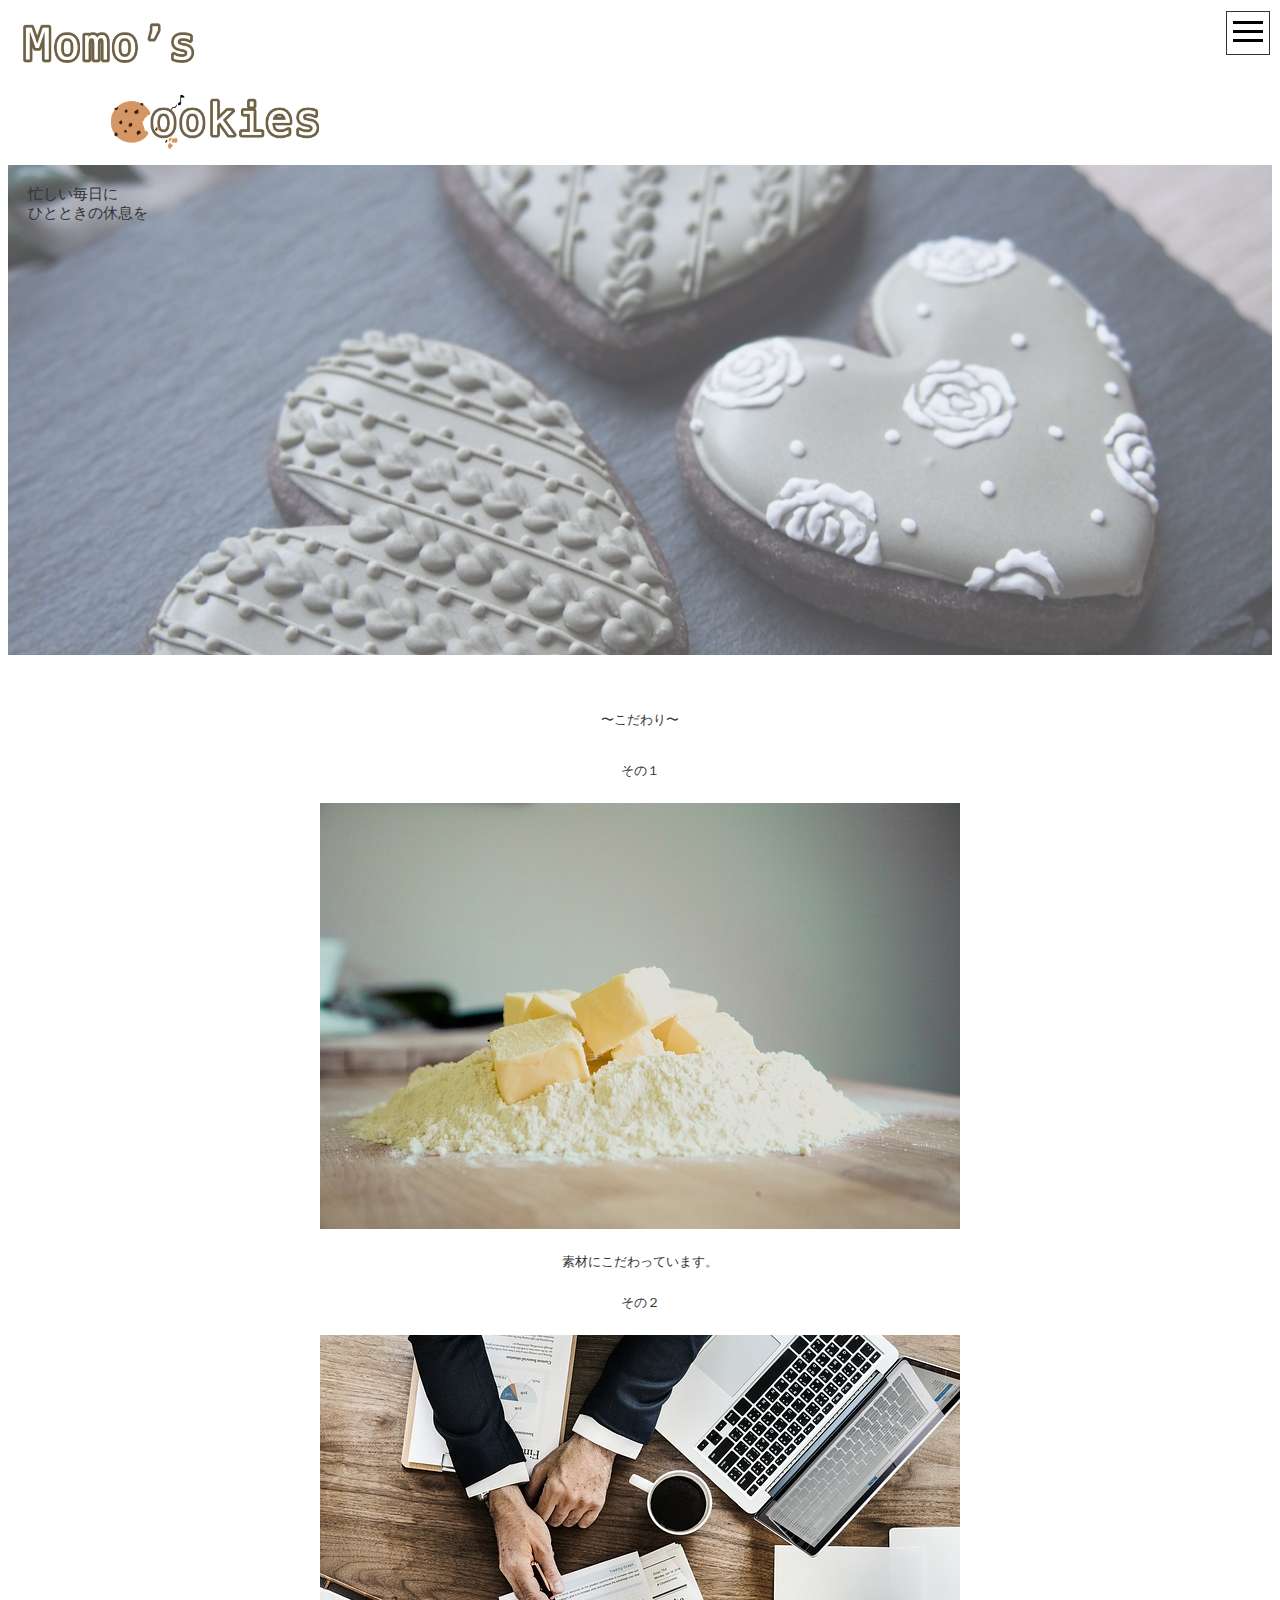
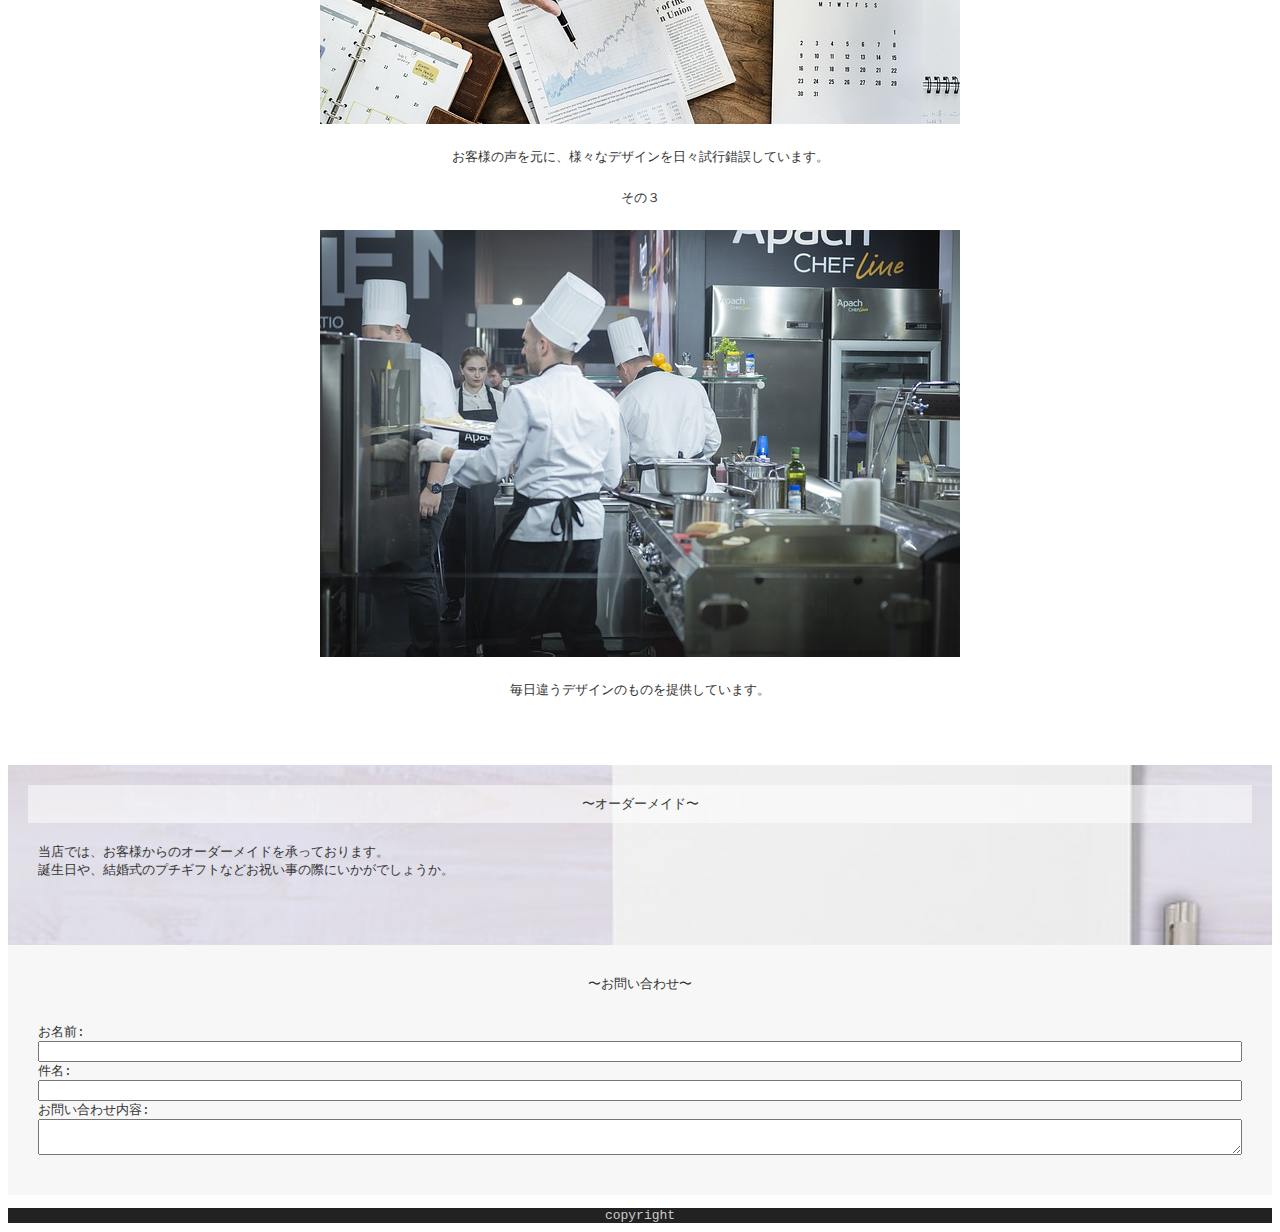
<file: portfolio/sweetssample/index.html>
<!DOCTYPE html>
<html lang="en" dir="ltr">
  <head>
    <meta charset="utf-8">
    <link rel="stylesheet" href="style.css">
    <meta name="viewport" content="width=device-width,initial-scale=1.0,minimum-scale=1.0,user-scable=no　shrink-to-fit=no">
    <link rel="stylesheet" type="text/css" href="http://yui.yahooapis.com/3.18.1/build/cssreset/cssreset-min.css">
    <script src="https://ajax.googleapis.com/ajax/libs/jquery/3.2.1/jquery.min.js"></script>
    <script src="pagetop.js" charset="utf-8"></script>
    <script src="barger.js" charset="utf-8"></script>
    <script src="jquery.bgswitcher.js" charset="utf-8"></script>
    <script src="background.js" charset="utf-8"></script>

    <!--<script src="background.js" charset="utf-8"></script>-->
    <title>Momo's Cookies</title>
  </head>
  <body>
    <!--ヘッダー-->
    <header>
      <div class="container header">
        <!--ロゴ-->
        <div class="logo is-desktop-none">
          <img src="img/logomobile.PNG" alt="">
        </div>
        <div class="logo is-mobile-none">
          <img src="img/logodesktop.PNG" alt="">
        </div>
        <!--メニュー-->
        <!--スマホメニュー-->
        <div class="section is-desktop-none">
          <nav class="NavMenu txts">
           <ul class="NavContent">
            <li><a href="#kodawari">こだわり</a></li>
            <li><a href="#ordermade">オーダーメイド</a></li>
            <li><a href="#contact">お問い合わせ</a></li>
            <li><a href="#">SNS</a></li><!--普通のリンクじゃない-->
           </ul>
          </nav>
          <!--バーガーボタン-->
          <div class="Toggle">
           <span></span>
           <span></span>
           <span></span>
          </div>
        </div>

        <!--デスクトップメニュー-->
        <div class="section is-mobile-none menu">
          <div class="section">
            こだわり
          </div>
          <div class="section">
            オーダーメイド
          </div>
          <div class="section">
            お問い合わせ
          </div>
          <div class="section">
            SNS
          </div>
        </div>
        <div class="bg-black">
          <!--メニュー開いた時後ろを暗くする-->
        </div>
      </div>
    </header>

    <!--メイン-->
    <div class="wrap">

      <div class="container hero">
        <div class="bg-white">
          <div class="hero-content txts txt-brown">
            忙しい毎日に <br>
            ひとときの休息を
          </div>
        </div>
      </div>

      <!--こだわり-->
      <a name="kodawari"></a>
      <div class="container">

        <div class="section txt-center">
          〜こだわり〜
        </div>

        <div class="section txt-center">
          <div class="contents">
            <p>その１</p>
            <div class="content">
              <img src="img/kodawari1.jpg" alt="">
            </div>
            <div class="content">
              素材にこだわっています。
            </div>
          </div>
          <div class="contents">
            <p>その２</p>
            <div class="content">
              <img src="img/kodawari2.jpg" alt="">
            </div>
            <div class="content">
              お客様の声を元に、様々なデザインを日々試行錯誤しています。
            </div>
          </div>
          <div class="contents">
            <p>その３</p>
            <div class="content">
              <img src="img/kodawari3.jpg" alt="">
            </div>
            <div class="content">
              毎日違うデザインのものを提供しています。
            </div>
          </div>
        </div>

      </div>

      <!--オーダーメイド-->
      <a name="ordermade"></a>
      <div class="container ordermade">
        <div class="section txt-center ordermade">
          〜オーダーメイド〜
        </div>
        <div class="section">
          <div class="content">
            当店では、お客様からのオーダーメイドを承っております。 <br>
            誕生日や、結婚式のプチギフトなどお祝い事の際にいかがでしょうか。
          </div>
        </div>
        <a name="contact"></a>
      </div>

      <!--お問い合わせ-->

      <div class="container contact">
        <div class="section txt-center">
          〜お問い合わせ〜
        </div>
        <div class="section contact">
          <form action="#" method="post" class="content contact">
            <label for="name">お名前:</label>  <input id="name"type="text" name="name">
            <label for="name">件名:</label>  <input id="name"type="text" name="name">
            <label for="name">お問い合わせ内容:</label>  <textarea id="name"type="comment" name="name"></textarea>
          </form>
        </div>
      </div>

    </div>

    <footer>
      <p class="txt-center">copyright</p>
    </footer>

  </body>
</html>
</file>
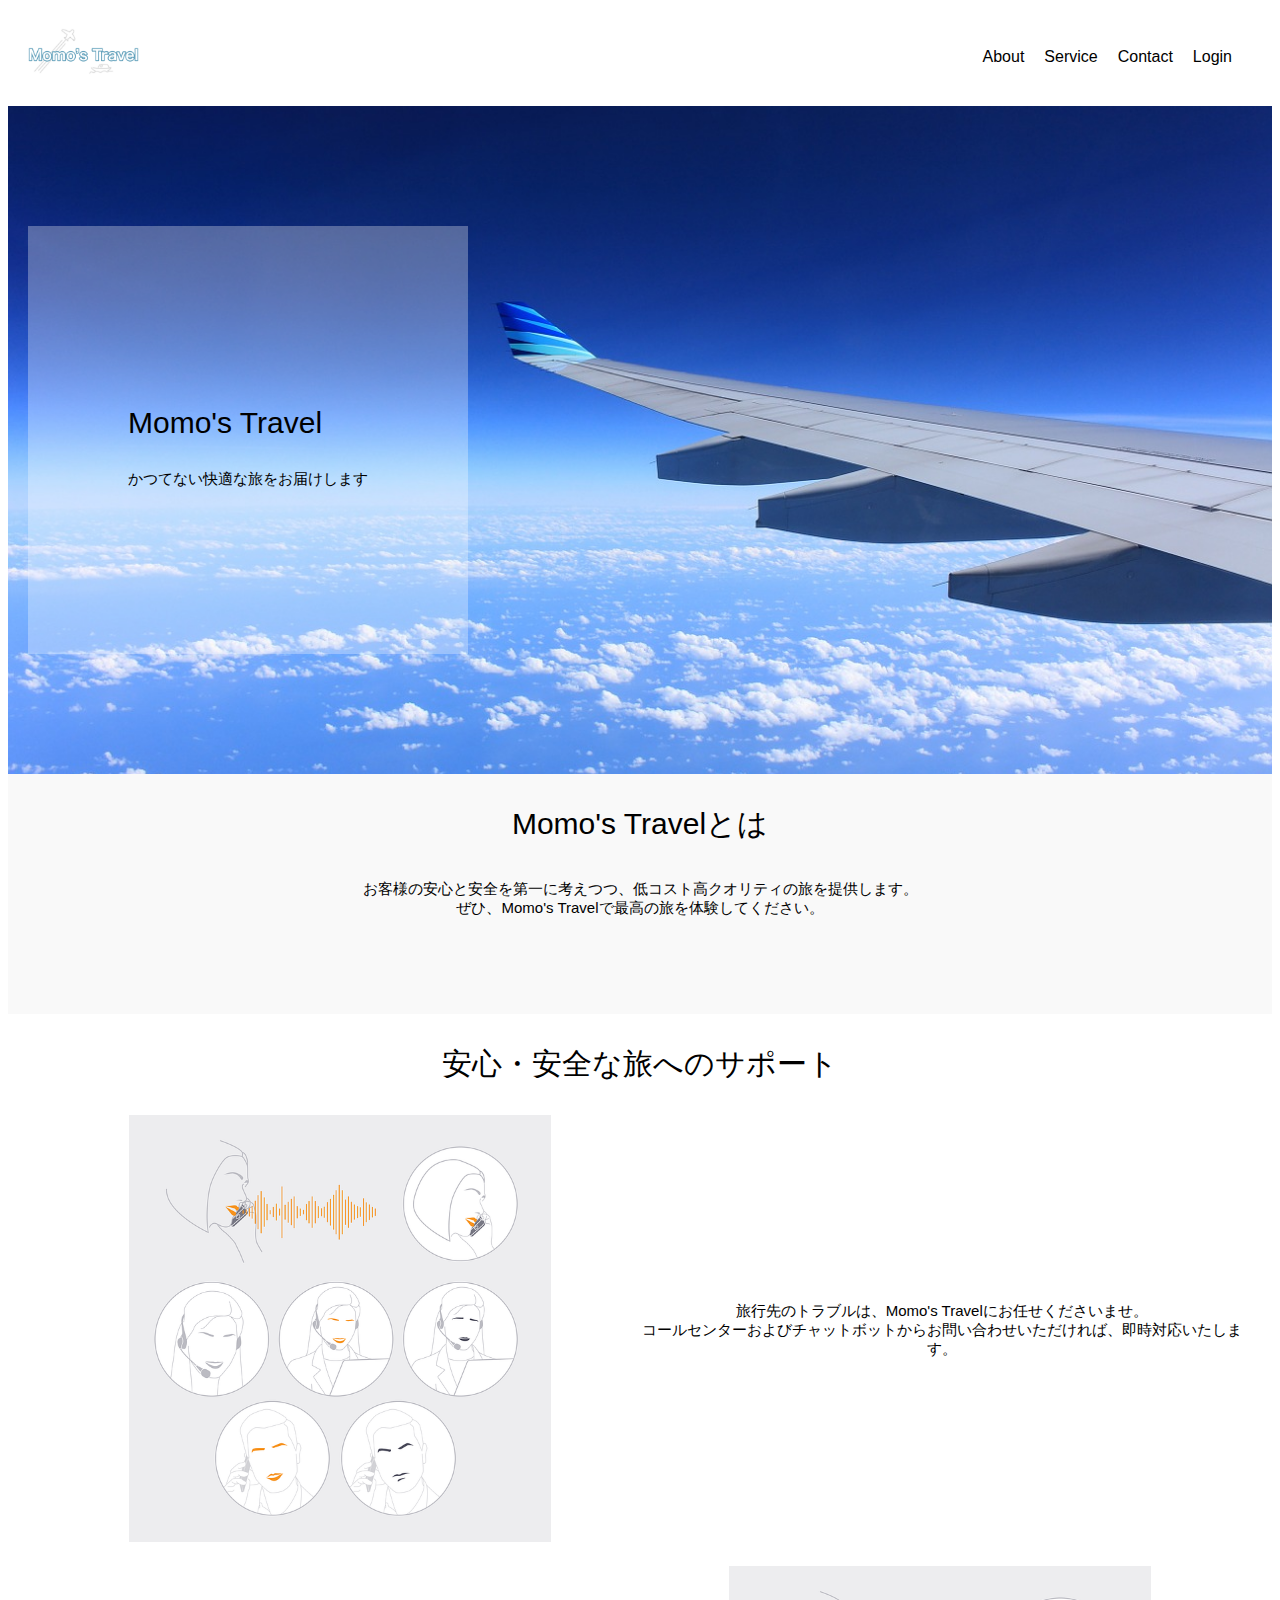
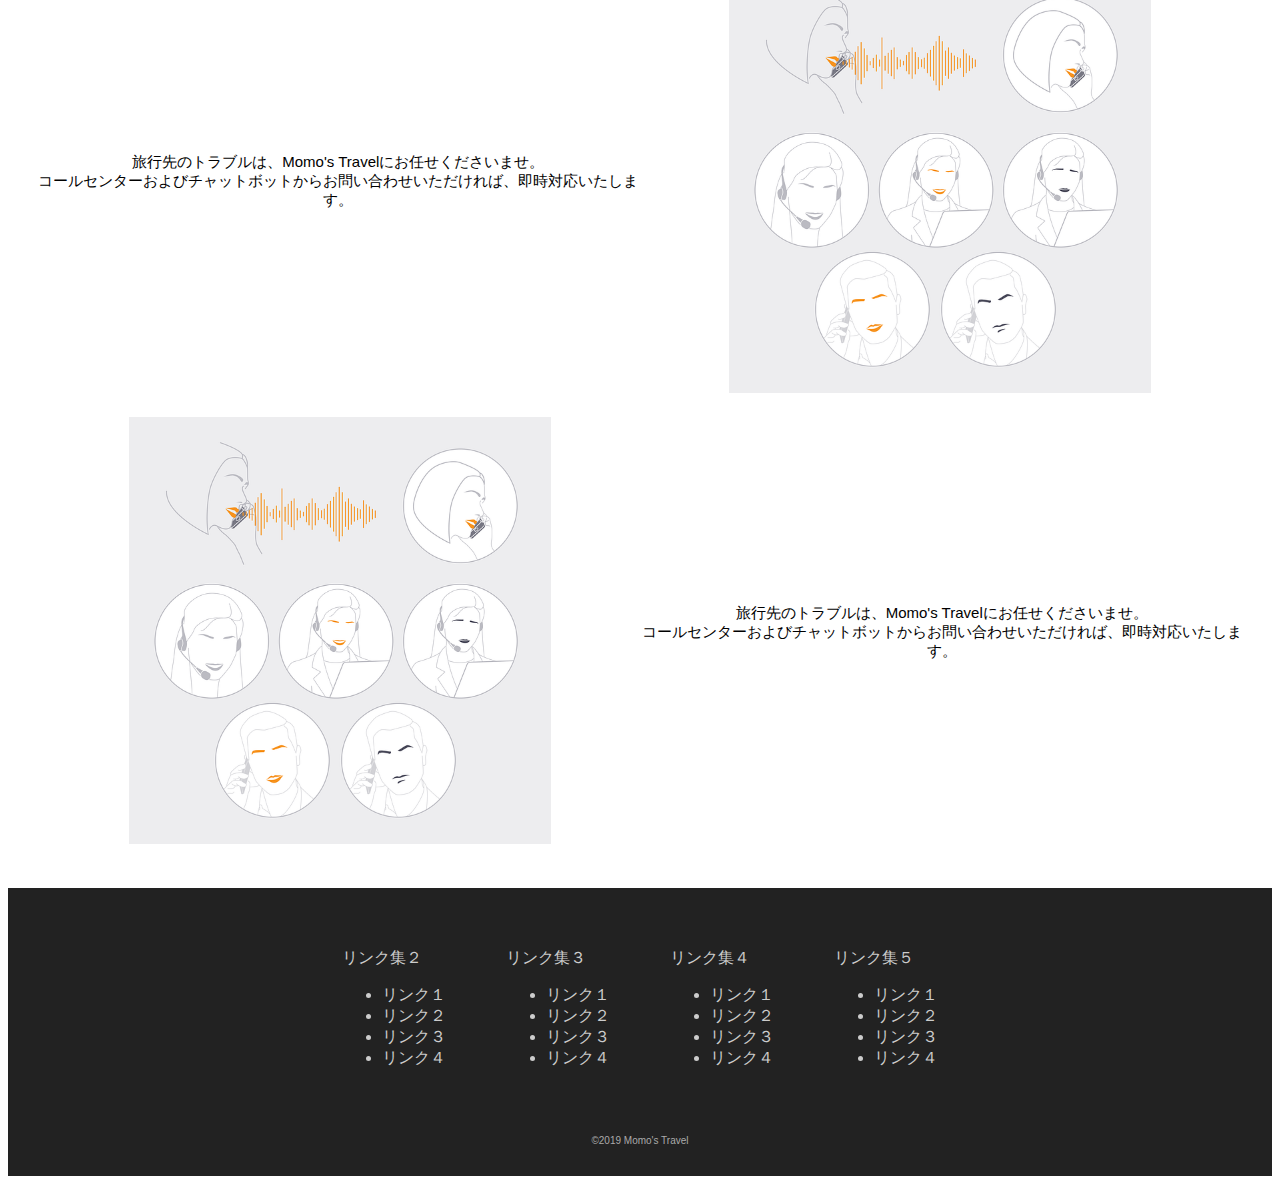
<file: portfolio/travelsample/index.html>
<!DOCTYPE html>
<html lang="en" dir="ltr">
  <head>
    <meta charset="utf-8">
    <link rel="stylesheet" href="style.css">
    <meta name="viewport" content="width=device-width,initial-scale=1.0,minimum-scale=1.0,user-scable=no　shrink-to-fit=no">
    <link rel="stylesheet" type="text/css" href="http://yui.yahooapis.com/3.18.1/build/cssreset/cssreset-min.css">
    <script src="https://ajax.googleapis.com/ajax/libs/jquery/3.2.1/jquery.min.js"></script>
    <script src="pagetop.js" charset="utf-8"></script>
    <script src="barger.js" charset="utf-8"></script>
    <title>Momo's Travel</title>
  </head>
  <body>
    <!--ヘッダー-->
    <header>
      <div class="container header">
        <!--ロゴ-->
        <div class="logo is-desktop-none">
          <img src="img/logomobile.PNG" alt="">
        </div>

        <div class="logo is-mobile-none">
          <img src="img/logodesktop.PNG" alt="">
        </div>
        <!--メニュー-->
        <div class="section is-desktop-none">
          <nav class="NavMenu txts">
           <ul class="NavContent">
            <li><a href="#">About</a></li>
            <li><a href="#">Service</a></li>
            <li><a href="#">Contact</a></li>
            <li><a href="#">Login</a></li>
           </ul>
          </nav>
          <!--バーガーボタン-->
          <div class="Toggle">
           <span></span>
           <span></span>
           <span></span>
          </div>
        </div>

        <div class="section is-mobile-none menu">
          <div class="section">
            About
          </div>
          <div class="section">
            Service
          </div>
          <div class="section">
            Contact
          </div>
          <div class="section">
            Login
          </div>
        </div>
        <div class="bg-black">
          <!--メニュー開いた時後ろを暗くする-->
        </div>
      </div>
    </header>

    <!--全体コンテンツ-->
    <div class="wrap">
      <!--ヒーロー部分-->
      <div class="container hero-bg-img">
        <div class="content hero">
          <p class="txtm">Momo's Travel</p>
          <p class="txts">かつてない快適な旅をお届けします</p>
        </div>
      </div>

      <!--アバウト部分-->
      <div class="container about">
        <!--タイトル-->
        <div class="section txtm">
          Momo's Travelとは
        </div>
        <!--コンテントボディ-->
        <div class="section txts">
          <p>お客様の安心と安全を第一に考えつつ、低コスト高クオリティの旅を提供します。<br>
            ぜひ、Momo's Travelで最高の旅を体験してください。
          </p>
        </div>
      </div>
      <!--セールスポイント部分-->
      <div class="container value">
        <!--タイトル-->
        <div class="section txtm">
          安心・安全な旅へのサポート
        </div>
        <!--コンテントボディ-->
        <div class="section">
          <div class="contents value-content">
            <div class="content">
              <img src="img/callcenter.png" alt="">
            </div>
            <div class="content txts">
              <p>旅行先のトラブルは、Momo's Travelにお任せくださいませ。<br>
              コールセンターおよびチャットボットからお問い合わせいただければ、即時対応いたします。
              </p>
            </div>
          </div>
          <div class="contents value-content">
            <div class="content">
              <img src="img/callcenter.png" alt="">
            </div>
            <div class="content txts">
              <p>旅行先のトラブルは、Momo's Travelにお任せくださいませ。<br>
              コールセンターおよびチャットボットからお問い合わせいただければ、即時対応いたします。
              </p>
            </div>
          </div>
          <div class="contents value-content">
            <div class="content">
              <img src="img/callcenter.png" alt="">
            </div>
            <div class="content txts">
              <p>旅行先のトラブルは、Momo's Travelにお任せくださいませ。<br>
              コールセンターおよびチャットボットからお問い合わせいただければ、即時対応いたします。
              </p>
            </div>
          </div>
        </div>
      </div>
    </div>

    <!--フッター-->
    <footer>
      <div class="container">
        <div class="section footer-display">
          <div class="footer-display">
            <div class="content footer-width">
              リンク集２
              <ul>
                <li>リンク１</li>
                <li>リンク２</li>
                <li>リンク３</li>
                <li>リンク４</li>
              </ul>
            </div>
            <div class="content footer-width">
              リンク集３
              <ul>
                <li>リンク１</li>
                <li>リンク２</li>
                <li>リンク３</li>
                <li>リンク４</li>
              </ul>
            </div>
          </div>
          <div class="footer-display">
            <div class="content footer-width">
              リンク集４
              <ul>
                <li>リンク１</li>
                <li>リンク２</li>
                <li>リンク３</li>
                <li>リンク４</li>
              </ul>
            </div>
            <div class="content footer-width">
              リンク集５
              <ul>
                <li>リンク１</li>
                <li>リンク２</li>
                <li>リンク３</li>
                <li>リンク４</li>
              </ul>
            </div>
          </div>
        </div>
        <div class="section copyright">
          &copy;2019 Momo's Travel
        </div>
      </div>
    </footer>
  </body>
</html>
</file>
<file: portfolio/sweetssample/style.css>
.container{
  padding:20px 20px;
}

.content{
  padding:10px  0px;
}

.section{
  padding:10px 10px;
}

body {
  color:#333333;
  font-family: monospace;
}

body a{
 display: block; /*クリックできる領域を広げる*/
 color: #000;
 padding: 1em 0;
 text-decoration: none;
}

body.fixed{
  position: fixed;
}


img{
  width:auto;
  height:auto;
  max-width:100%;
  max-height:auto;
}

footer{
  background-color: #222222;
  color: #CCCCCC;
}


.txtm{
  font-size: 30px;
}

.txts{
  font-size:15px;
}

.txtxs{
  font-size: 10px;
}

.txt-center{
  text-align: center;
}

.is-mobile-none{
  display: none;
}


/*ヘッダー*/
.header{
  display: flex;
  justify-content: space-between;
}

.logo {
  width:25%;
  height:auto;
  margin:-10px;
}


/*バーガーメニュー*/
/*バーガーメニューの後ろを暗くする*/
.bg-black{
  position: fixed;
  top:0;
  left:0;
  width: 100vw;
  height:100vh;
  z-index: 2;
  background-color: #000000;
  opacity: 0;
  visibility: hidden;
  transition: all 0.6s;
}

.bg-black.active{
  visibility:visible;
  opacity: 0.8;
}

/*バーガーの中身*/
nav.NavMenu{
  position:fixed;
  z-index:3;
  top:0;
  right:0;
  text-align:center;
  background-color: #ffffff;
  width:50%;
  height:100vh;
  transform: translateY(-100%);
  transition: all 0.6s;
}

.NavContent{
  padding:70px 10px;
}

nav.NavMenu.active{
  transform: translateY(0%);
}

  nav.NavMenu ul li{
    border:1px solid;
    margin:20px 0;
  }


/*トグルボタン*/
.Toggle {
    display: block;
    position: absolute;    /* bodyに対しての絶対位置指定 */
    right: 10px;
    top: 11px;
    width: 42px;
    height: 42px;
    cursor: pointer;
    z-index: 4;
    border:solid 1px;
}

  .Toggle span {
      display: block;
      position: absolute;
      width: 30px;
      border-bottom: solid 3px #000;
      -webkit-transition: .35s ease-in-out;	/*変化の速度を指定*/
      -moz-transition: .35s ease-in-out;		/*変化の速度を指定*/
      transition: .35s ease-in-out;			/*変化の速度を指定*/
      left: 6px;
  }

    .Toggle span:nth-child(1) {
        top: 9px;
    }

    .Toggle span:nth-child(2) {
        top: 18px;
    }

    .Toggle span:nth-child(3) {
        top: 27px;
    }

    /* 最初のspanをマイナス45度に */
    .Toggle.active span:nth-child(1) {
        top: 18px;
        left: 6px;
        -webkit-transform: rotate(-45deg);
        -moz-transform: rotate(-45deg);
        transform: rotate(-45deg);
    }

    /* 2番目と3番目のspanを45度に */
    .Toggle.active span:nth-child(2),
    .Toggle.active span:nth-child(3) {
        top: 18px;
        -webkit-transform: rotate(45deg);
        -moz-transform: rotate(45deg);
        transform: rotate(45deg);
    }

/*ヒーロー*/
.container.hero{
  position: relative;
  height:50vh;
  background-size: 100%;
  background-size: cover;
  background-repeat: no-repeat;/*場合によってはno-repeat*/
  background-position: center center;
}

.hero-content{
  padding:20px 20px;
}

.bg-white{
  background-color: rgba(255,255,255,0.3);
  position: absolute;
  width: 100%;
  height:100%;
  top:0;
  left:0;
}
/*こだわり*/


/*オーダーメイド*/

.container.ordermade{
  text-align:left;
  background-image: url(img/texture.jpg);
  background-size: 100%;
  background-size: cover;
  background-repeat: no-repeat;/*場合によってはno-repeat*/
  background-position: center;
}

.section.ordermade{
  background-color: rgba(255, 255, 255, 0.5);
}

/*お問い合わせ*/

.container.contact{
  background-color:rgba(240, 240, 240, 0.5);
}

.content.contact{
  display: flex;
  flex-direction: column;
}
</file>
<file: portfolio/travelsample/style.css>
/*共通*/

body{
  font-family: "ヒラギノ角ゴ Pro W3","Hiragino Kaku Gothic Pro","メイリオ",Meiryo,"ＭＳ Ｐゴシック",sans-serif;
}
.container{
  padding:20px 20px;
}

.content{
  padding:10px  0px;
}

.section{
  padding:10px 10px;
}

body a{
 display: block; /*クリックできる領域を広げる*/
 color: #000;
 padding: 1em 0;
 text-decoration: none;
}

body.fixed{
  position: fixed;
}


img{
  width:auto;
  height:auto;
  max-width:100%;
  max-height:auto;
}

footer{
  background-color: #222222;
  color: #CCCCCC;
}


.txtm{
  font-size: 30px;
}

.txts{
  font-size:15px;
}

.txtxs{
  font-size: 10px;
}

.is-mobile-none{
  display: none;
}


/*ヘッダー*/
.header{
  display: flex;
  justify-content: space-between;
}

.logo {
  width:10%;
  height:auto;
}


/*バーガーメニュー*/
/*バーガーメニューの後ろを暗くする*/
.bg-black{
  position: fixed;
  top:0;
  left:0;
  width: 100vw;
  height:100vh;
  z-index: 2;
  background-color: #000000;
  opacity: 0;
  visibility: hidden;
  transition: all 0.6s;
}

.bg-black.active{
  visibility:visible;
  opacity: 0.8;
}

/*バーガーの中身*/
nav.NavMenu{
  position:fixed;
  z-index:3;
  top:0;
  right:0;
  text-align:center;
  background-color: #ffffff;
  width:50%;
  height:100vh;
  transform: translateY(-100%);
  transition: all 0.6s;
}

.NavContent{
  padding:70px 10px;
}

nav.NavMenu.active{
  transform: translateY(0%);
}

  nav.NavMenu ul li{
    border:1px solid;
    margin:20px 0;
  }


/*トグルボタン*/
.Toggle {
    display: block;
    position: absolute;    /* bodyに対しての絶対位置指定 */
    right: 10px;
    top: 11px;
    width: 42px;
    height: 42px;
    cursor: pointer;
    z-index: 4;
    border:solid 1px;
}

  .Toggle span {
      display: block;
      position: absolute;
      width: 30px;
      border-bottom: solid 3px #000;
      -webkit-transition: .35s ease-in-out;	/*変化の速度を指定*/
      -moz-transition: .35s ease-in-out;		/*変化の速度を指定*/
      transition: .35s ease-in-out;			/*変化の速度を指定*/
      left: 6px;
  }

    .Toggle span:nth-child(1) {
        top: 9px;
    }

    .Toggle span:nth-child(2) {
        top: 18px;
    }

    .Toggle span:nth-child(3) {
        top: 27px;
    }

    /* 最初のspanをマイナス45度に */
    .Toggle.active span:nth-child(1) {
        top: 18px;
        left: 6px;
        -webkit-transform: rotate(-45deg);
        -moz-transform: rotate(-45deg);
        transform: rotate(-45deg);
    }

    /* 2番目と3番目のspanを45度に */
    .Toggle.active span:nth-child(2),
    .Toggle.active span:nth-child(3) {
        top: 18px;
        -webkit-transform: rotate(45deg);
        -moz-transform: rotate(45deg);
        transform: rotate(45deg);
    }

/*ヒーロー*/
.hero-bg-img{
  background-image: url(img/background.jpg);
  background-size: 100%;
  background-size: cover;
  background-repeat: no-repeat;/*場合によってはno-repeat*/
  background-position: center;
}

.hero{
  background-color: rgba(255,255,255,0.3);
  margin:100px 0px;
  display: inline-block;
  padding:100px 0px;
}

/*アバウト*/

.about{
  min-height: 200px;
  text-align: center;
  align-items: center;
  background-color: rgba(240,240,240,0.4);
}

.value{
  text-align: center;
}

/*フッター*/
.footer-width{
  width:50%;
}

.footer-display{
  display: flex;
  flex-wrap: wrap;
  justify-content:center;
}

/*copyright*/
.copyright{
  font-size: 10px;
  color:#AAAAAA;
  text-align: center;
}


@media (min-width: 769px) {/*パソコン*/
  /*共通*/

  img{
    width:auto;
    height:auto;
    max-width:70%;
    max-height:auto;
  }

  .is-desktop-none{
    display: none;
  }

  .is-mobile-none{
    display: block;
  }

  /*ヘッダー*/
  .logo {
    width:13%;
    height:auto;
  }
    /*メニュー*/
    .menu{
      display: flex;
      align-items:center;
    }

  /*ヒーロー*/
  .hero{
    background-color: rgba(255,255,255,0.3);
    margin:100px 0px;
    display: inline-block;
    padding:150px 100px 150px 100px;
  }

  /*バリュー*/

  .value-content{
    display: flex;
    align-items: center;
  }

    .value-content:nth-child(even){
      flex-direction: row-reverse;
    }

  /*フッター*/

  .footer-width{
    width:100%;
  }
  .footer-display{
    flex-wrap:nowrap;
  }
  footer .content{
    padding:30px;
  }
}

@media (max-width: 1024px) and (min-width: 768px) {/*タブレット*/

 }

 @media (orientation:landscape){
   .NavMenu.txts{
     font-size:10px;
   }
 }
</file>
